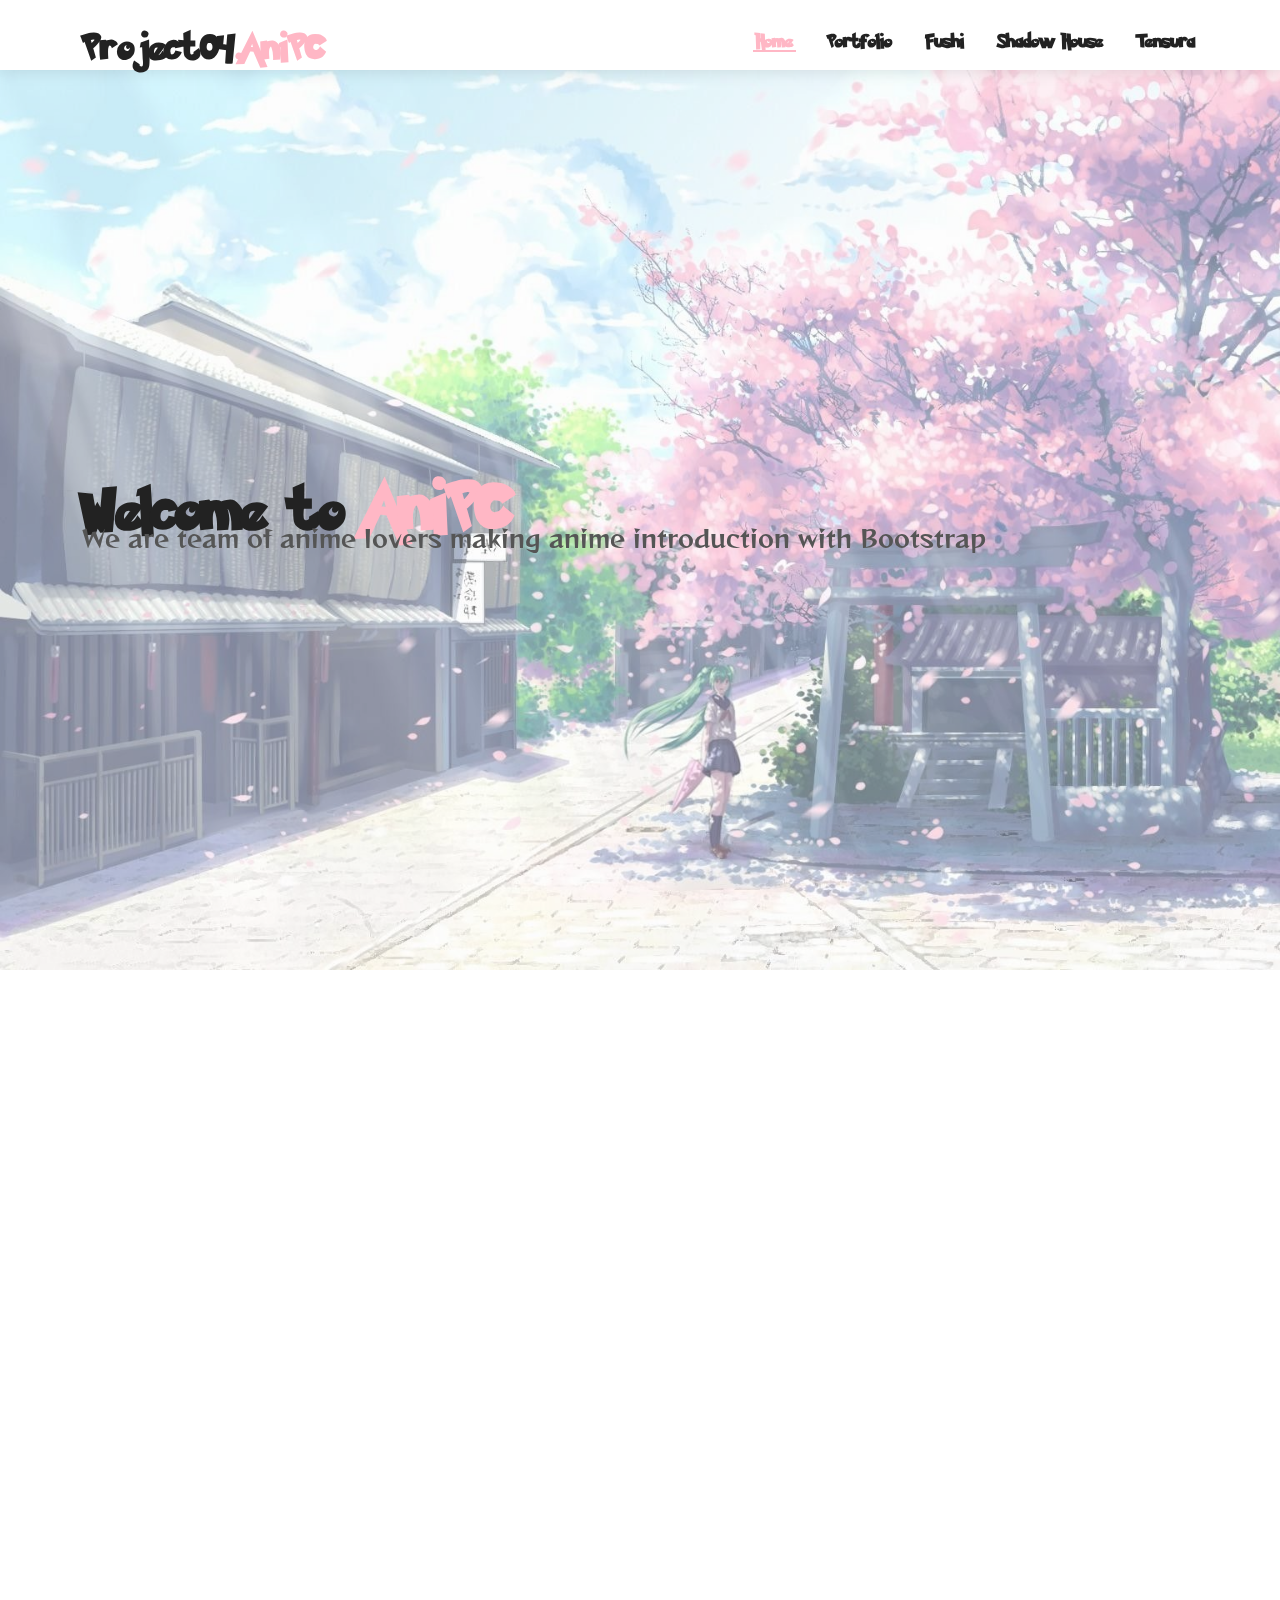
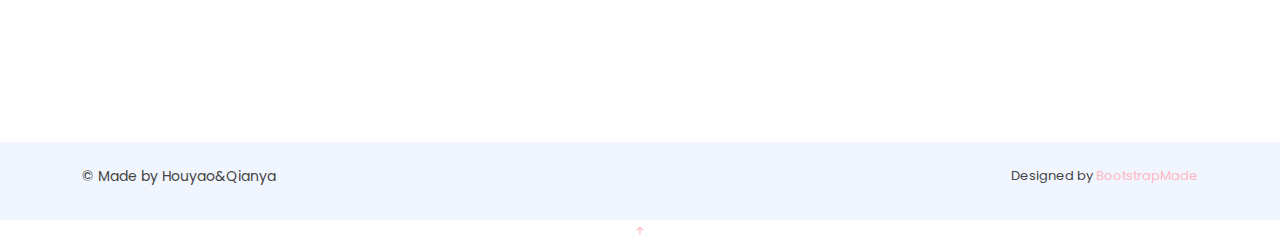
<file: index.html>
<!DOCTYPE html>
<html lang="en">

<head>
  <meta charset="utf-8">
  <meta content="width=device-width, initial-scale=1.0" name="viewport">

  <title>project04 - Qianya&Houyao</title>
  <meta content="" name="description">
  <meta content="" name="keywords">

  <!-- Favicons -->
  <link href="assets/img/favicon.png" rel="icon">
  <link href="assets/img/apple-touch-icon.png" rel="apple-touch-icon">

  <!-- Google Fonts -->
  <link href="https://fonts.googleapis.com/css?family=Open+Sans:300,300i,400,400i,600,600i,700,700i|Roboto:300,300i,400,400i,500,500i,600,600i,700,700i|Poppins:300,300i,400,400i,500,500i,600,600i,700,700i" rel="stylesheet">

  <!-- Vendor CSS Files -->
  <link href="assets/vendor/aos/aos.css" rel="stylesheet">
  <link href="assets/vendor/bootstrap/css/bootstrap.min.css" rel="stylesheet">
  <link href="assets/vendor/bootstrap-icons/bootstrap-icons.css" rel="stylesheet">
  <link href="assets/vendor/boxicons/css/boxicons.min.css" rel="stylesheet">
  <link href="assets/vendor/glightbox/css/glightbox.min.css" rel="stylesheet">
  <link href="assets/vendor/swiper/swiper-bundle.min.css" rel="stylesheet">

  <!-- Template Main CSS File -->
  <link href="assets/css/style.css" rel="stylesheet">

</head>

<body>

  <!-- ======= Header ======= -->
  <header id="header" class="d-flex align-items-center">
    <div class="container d-flex align-items-center justify-content-between">

      <h1 class="logo"><a href="index.html">Project04<span>.AniPC</span></a></h1>
      <!-- Uncomment below if you prefer to use an image logo -->
      <!-- <a href="index.html" class="logo"><img src="assets/img/logo.png" alt=""></a>-->

      <nav id="navbar" class="navbar">
        <ul>
          <li><a class="nav-link scrollto active" href="#hero">Home</a></li>
          <li><a class="nav-link scrollto " href="#portfolio">Portfolio</a></li>
          <li><a class="nav-link scrollto" href="fushi.html">Fushi</a></li>
          <li><a class="nav-link scrollto" href="shadow_house.html">Shadow House</a></li>
          <li><a class="nav-link scrollto" href="tensura.html">Tensura</a></li>
        </ul>
        <i class="bi bi-list mobile-nav-toggle"></i>
      </nav><!-- .navbar -->

    </div>
  </header><!-- End Header -->

  <!-- ======= Hero Section ======= -->
  <section id="hero" class="d-flex align-items-center">
    <div class="container" data-aos="zoom-out" data-aos-delay="100">
      <h1>Welcome to <span>AniPC</span></h1>
      <h2>We are team of anime lovers making anime introduction with Bootstrap</h2>
    </div>
  </section><!-- End Hero -->

  <main id="main">

    <!-- ======= Portfolio Section ======= -->
    <section id="portfolio" class="portfolio">
      <div class="container" data-aos="fade-up">

        <div class="section-title">
          <h2>Portfolio</h2>
          <h3>Check our <span>Portfolio</span></h3>
        </div>

        <div class="row portfolio-container" data-aos="fade-up" data-aos-delay="200">

          <div class="col-lg-4 col-md-6 portfolio-item filter-app">
            <img src="assets/img/portfolio/top-kv_ja.jpg" class="img-fluid" alt="">
            <div class="portfolio-info">
              <h4>Fushi</h4>
              <a href="assets/img/portfolio/top-kv_ja.jpg" data-gallery="portfolioGallery" class="portfolio-lightbox preview-link" title="Fushi"><i class="bx bx-plus"></i></a>
              <a href="fushi.html" class="details-link" title="More Details"><i class="bx bx-link"></i></a>
            </div>
          </div>

          <div class="col-lg-4 col-md-6 portfolio-item filter-app">
            <img src="assets/img/portfolio/Shadows_House_Key_Visual.png" class="img-fluid" alt="">
            <div class="portfolio-info">
              <h4>Shadow House</h4>
              <a href="assets/img/portfolio/Shadows_House_Key_Visual.png" data-gallery="portfolioGallery" class="portfolio-lightbox preview-link" title="Shadow House"><i class="bx bx-plus"></i></a>
              <a href="shadow_house.html" class="details-link" title="More Details"><i class="bx bx-link"></i></a>
            </div>
          </div>

          <div class="col-lg-4 col-md-6 portfolio-item filter-app">
            <img src="assets/img/portfolio/Season_2_Anime_Visual_2.jpg" class="img-fluid" alt="">
            <div class="portfolio-info">
              <h4>Tensura</h4>
              <a href="assets/img/portfolio/Season_2_Anime_Visual_2.jpg" data-gallery="portfolioGallery" class="portfolio-lightbox preview-link" title="Tensura"><i class="bx bx-plus"></i></a>
              <a href="tensura.html" class="details-link" title="More Details"><i class="bx bx-link"></i></a>
            </div>
          </div>

      </div>
    </section><!-- End Portfolio Section -->

  <!-- ======= Footer ======= -->
  <footer id="footer">

    <div class="container py-4">
      <div class="copyright">
        &copy; Made by Houyao&Qianya
      </div>
      <div class="credits">
        Designed by <a href="https://bootstrapmade.com/">BootstrapMade</a>
      </div>
    </div>
  </footer><!-- End Footer -->

  <div id="preloader"></div>
  <a href="#" class="back-to-top d-flex align-items-center justify-content-center"><i class="bi bi-arrow-up-short"></i></a>

  <!-- Vendor JS Files -->
  <script src="assets/vendor/aos/aos.js"></script>
  <script src="assets/vendor/bootstrap/js/bootstrap.bundle.min.js"></script>
  <script src="assets/vendor/glightbox/js/glightbox.min.js"></script>
  <script src="assets/vendor/isotope-layout/isotope.pkgd.min.js"></script>
  <script src="assets/vendor/php-email-form/validate.js"></script>
  <script src="assets/vendor/purecounter/purecounter.js"></script>
  <script src="assets/vendor/swiper/swiper-bundle.min.js"></script>
  <script src="assets/vendor/waypoints/noframework.waypoints.js"></script>

  <!-- Template Main JS File -->
  <script src="assets/js/main.js"></script>

</body>

</html>
</file>
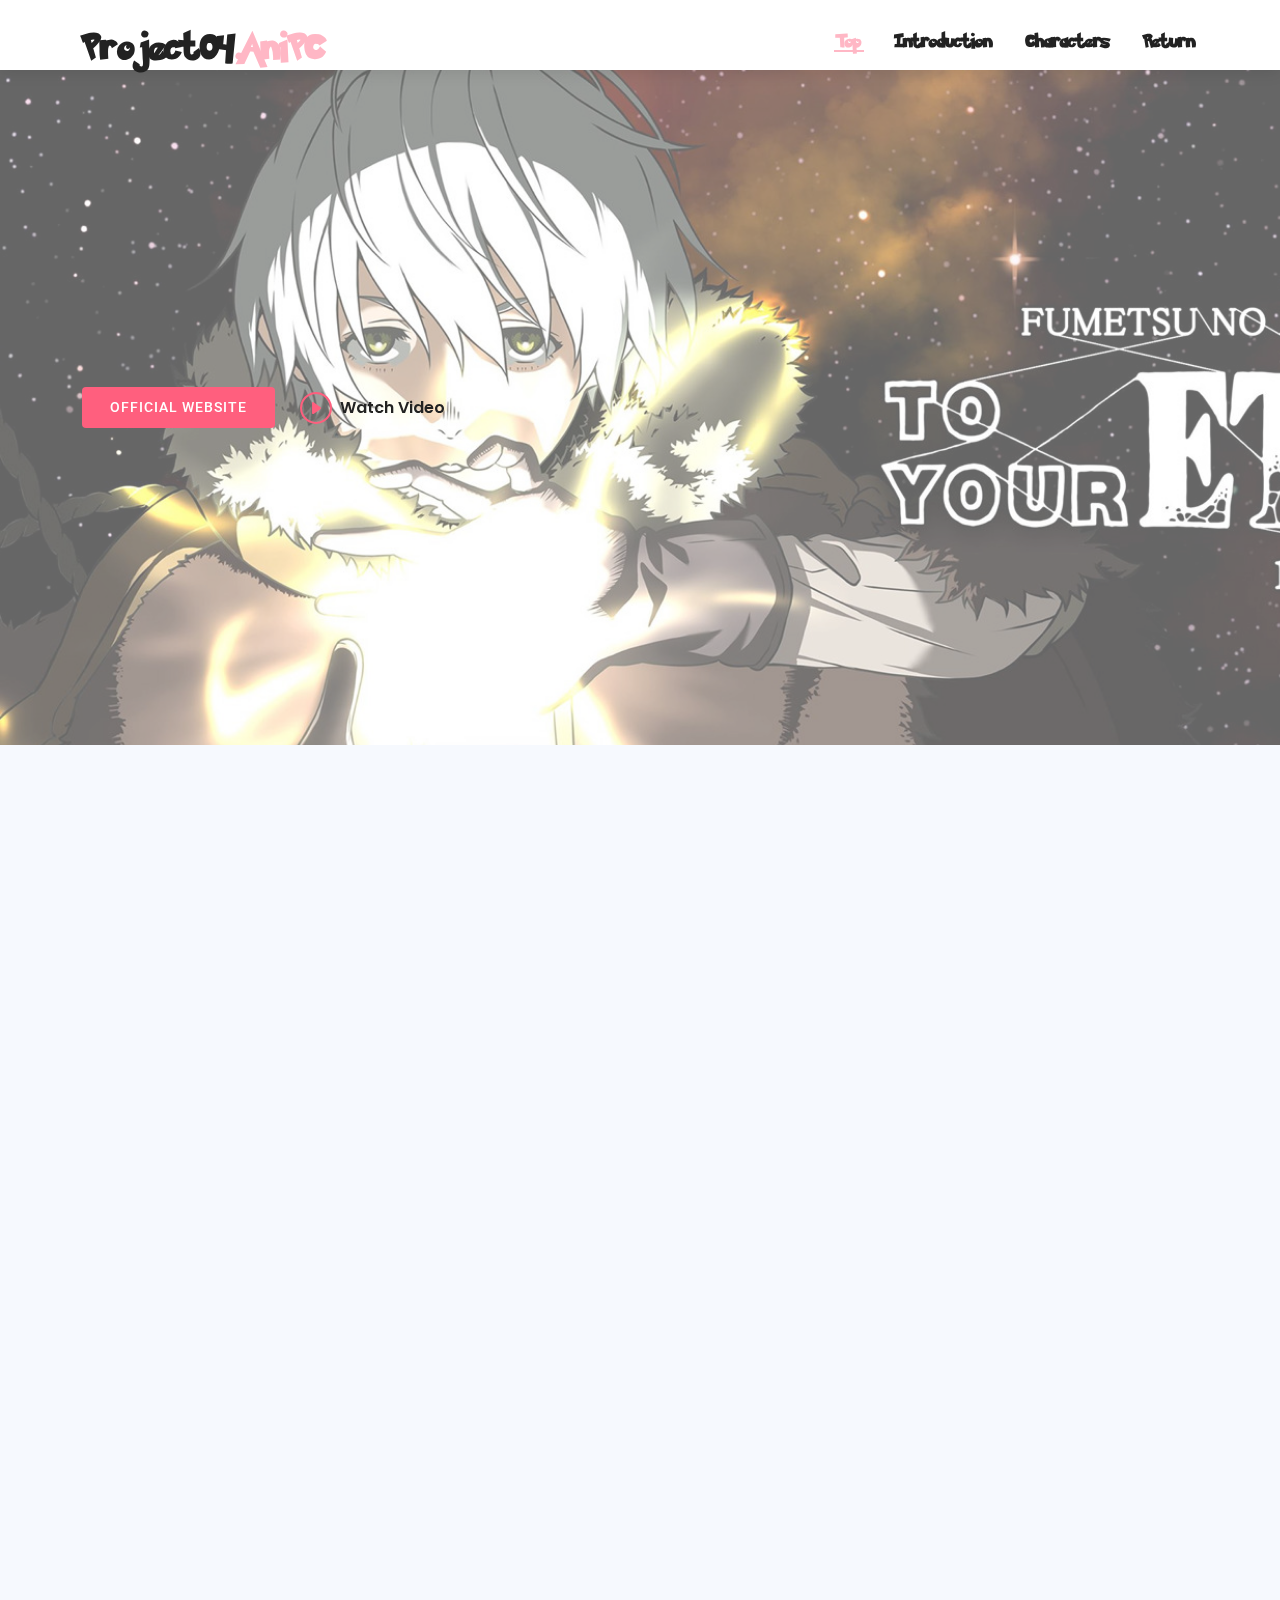
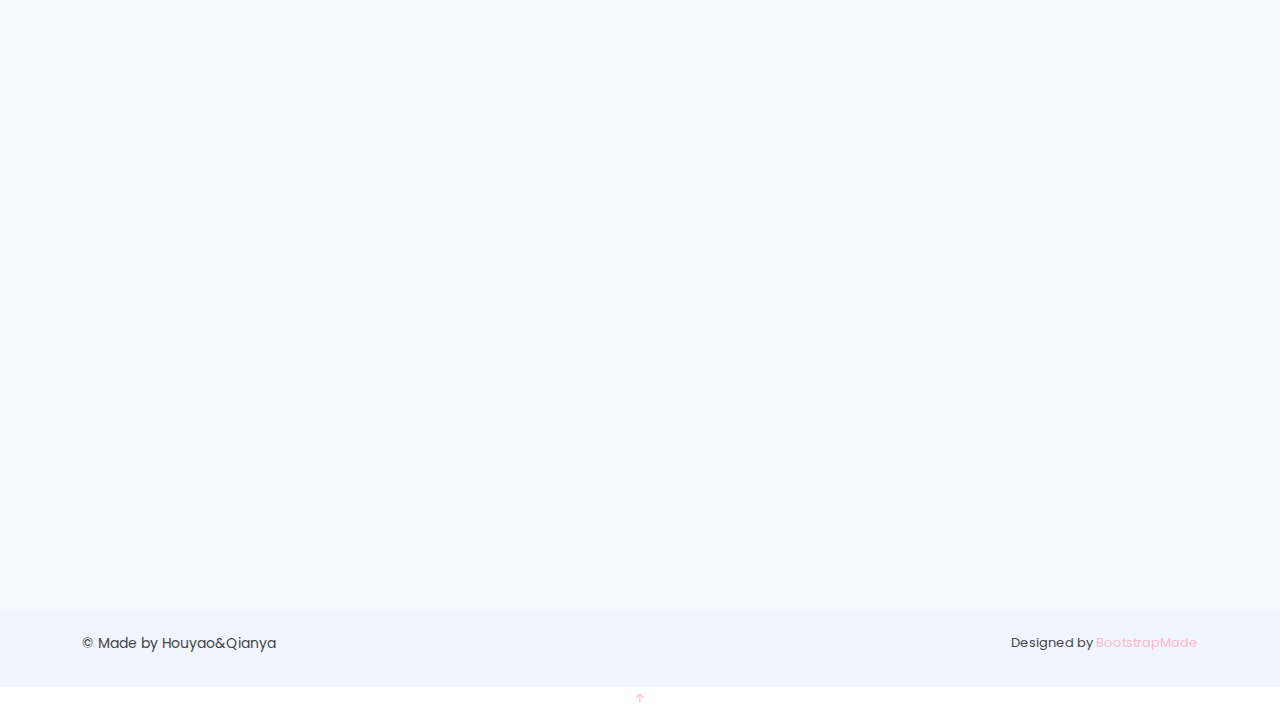
<file: fushi.html>
<!DOCTYPE html>
<html lang="en">

<head>
  <meta charset="utf-8">
  <meta content="width=device-width, initial-scale=1.0" name="viewport">

  <title>project04 - AniPC</title>
  <meta content="" name="description">
  <meta content="" name="keywords">

  <!-- Favicons -->
  <link href="assets/img/favicon.png" rel="icon">
  <link href="assets/img/apple-touch-icon.png" rel="apple-touch-icon">

  <!-- Google Fonts -->
  <link href="https://fonts.googleapis.com/css?family=Open+Sans:300,300i,400,400i,600,600i,700,700i|Roboto:300,300i,400,400i,500,500i,600,600i,700,700i|Poppins:300,300i,400,400i,500,500i,600,600i,700,700i" rel="stylesheet">

  <!-- Vendor CSS Files -->
  <link href="assets/vendor/aos/aos.css" rel="stylesheet">
  <link href="assets/vendor/bootstrap/css/bootstrap.min.css" rel="stylesheet">
  <link href="assets/vendor/bootstrap-icons/bootstrap-icons.css" rel="stylesheet">
  <link href="assets/vendor/boxicons/css/boxicons.min.css" rel="stylesheet">
  <link href="assets/vendor/glightbox/css/glightbox.min.css" rel="stylesheet">
  <link href="assets/vendor/swiper/swiper-bundle.min.css" rel="stylesheet">

  <!-- Template Main CSS File -->
  <link href="assets/css/style.css" rel="stylesheet">
</head>

<body>

  <!-- ======= Header ======= -->
  <header id="header" class="d-flex align-items-center">
    <div class="container d-flex align-items-center justify-content-between">

      <h1 class="logo"><a href="index.html">Project04<span>.AniPC</span></a></h1>
      <!-- Uncomment below if you prefer to use an image logo -->
      <!-- <a href="index.html" class="logo"><img src="assets/img/logo.png" alt=""></a>-->

      <nav id="navbar" class="navbar">
        <ul>
          <li><a class="nav-link scrollto" href="#hero1">Top</a></li>
          <li><a class="nav-link scrollto" href="#about">Introduction</a></li>
          <li><a class="nav-link scrollto" href="#team">Characters</a></li>
          <li><a class="nav-link scrollto" href="index.html">Return</a></li>
        </ul>
        <i class="bi bi-list mobile-nav-toggle"></i>
      </nav><!-- .navbar -->

    </div>
  </header><!-- End Header -->

    <!-- ======= Hero Section ======= -->
  <section id="hero1" class="d-flex align-items-center">
  	   <div class="container" data-aos="zoom-out" data-aos-delay="100">
      <div class="d-flex">
        <a href="https://www.anime-fumetsunoanatae.com/" class="btn-get-started scrollto">Official Website</a>
        <a href="https://www.youtube.com/watch?v=vLNmewTfyBU&t=1s" class="glightbox btn-watch-video"><i class="bi bi-play-circle"></i><span>Watch Video</span></a>
      </div>
    </div>
  </section><!-- End Hero -->


    <!-- ======= About Section ======= -->
    <section id="about" class="about section-bg">
      <div class="container" data-aos="fade-up">

        <div class="section-title">
          <h2>Introduction</h2>
          <h3><span>Fumetsu no Anata e</span></h3>
          <p>The story follows an immortal being whose purpose is to gain knowledge of the world. As the story progresses, this being takes the form of an abandoned boy and his wolf. The series has been licensed by Kodansha USA for a digital and printed English release.</p>
        </div>

        <div class="row">
          <div class="col-lg-6" data-aos="fade-right" data-aos-delay="100">  
          <img src="assets/img/To_you_the_immortal_1.jpg" alt="Fumetsu no Anata e banner">
          </div>
          <div class="col-lg-6 pt-4 pt-lg-0 content d-flex flex-column justify-content-center" data-aos="fade-up" data-aos-delay="100">
            <p class="fst-italic">
               It, a mysterious immortal being, is sent to the Earth with no emotions nor identity. However, It is able to take the shape of those around that have a strong impetus. At first, It is a sphere. Then, It imitates the form of a rock. As the temperature drops and snow falls atop the moss, It inherits the moss. When an injured, lone wolf comes limping by and lays down to die, It takes on the form of the animal. Finally, It gains consciousness and begins to traverse the empty tundra until It meets a boy...
            </p>
          </div>
        </div>
      </div>
    </section><!-- End About Section -->
        
    <!-- ======= Team Section ======= -->
    <section id="team" class="team section-bg">
      <div class="container" data-aos="fade-up">

        <div class="section-title">
          <h2>Characters</h2>
        </div>

        <div class="row">

          <div class="col-lg-3 col-md-6 d-flex align-items-stretch" data-aos="fade-up" data-aos-delay="100">
            <div class="member">
              <div class="member-img">
                <img src="assets/img/Fushi-Anime.png" alt="Fushi">
              </div>
              <div class="member-info">
                <h4>Fushi</h4>
                <span> An immortal being who grows with various encounters. He can acquire information from and take the shape of those who leave a strong impression on him. He arrives at the forests of Ninannah and meets March.</span>
              </div>
            </div>
          </div>

          <div class="col-lg-3 col-md-6 d-flex align-items-stretch" data-aos="fade-up" data-aos-delay="400">
            <div class="member">
              <div class="member-img">
               <img src="assets/img/March-Anime.png" alt="March">
              </div>
              <div class="member-info">
                <h4>March</h4>
                <span> March (マーチ, Māchi) is a young girl from Ninannah and Fushi's "mother" figure. March is a young girl with long black hair and brown eyes. She wears a headband, a light brown dress, and is usually seen carrying around a toy crab. She is chosen as a sacrifice but is rescued by Parona.</span>
              </div>
            </div>
          </div>

          <div class="col-lg-3 col-md-6 d-flex align-items-stretch" data-aos="fade-up" data-aos-delay="100">
            <div class="member">
              <div class="member-img">
                <img src="assets/img/Hayase-Anime.png" alt="Hayase">
              </div>
              <div class="member-info">
                <h4>Hayase</h4>
                <span> A woman who brings March to the country of the Yanome. Little is known about Hayase's past. However, she is a Yanome government official who seems to be well respected. She was chosen to oversee the Ninannah sacrificial ceremony for the Spirit Bear.</span>
              </div>
            </div>
          </div>
          <div class="col-lg-3 col-md-6 d-flex align-items-stretch" data-aos="fade-up" data-aos-delay="100">
            <div class="member">
              <div class="member-img">
                <img src="assets/img/Dalton-Anime.png" alt="Dalton">
              </div>
              <div class="member-info">
                <h4>Tonari</h4>
                <span> Tonari is a young girl about 14 years old. She has short brown hair, green eyes, and tan skin. Tonari is clever, cunning, and appears to be a bit manipulative. She has a great love for reading and writing and she cares greatly for her friends.
                </span>
              </div>
            </div>
          </div>

        </div>
      </div>
    </section><!-- End Team Section -->
	</main>

  <!-- ======= Footer ======= -->
  <footer id="footer">

    <div class="container py-4">
      <div class="copyright">
        &copy; Made by Houyao&Qianya
      </div>
      <div class="credits">
        Designed by <a href="https://bootstrapmade.com/">BootstrapMade</a>
      </div>
    </div>
  </footer><!-- End Footer -->

  <div id="preloader"></div>
  <a href="#" class="back-to-top d-flex align-items-center justify-content-center"><i class="bi bi-arrow-up-short"></i></a>

  <!-- Vendor JS Files -->
  <script src="assets/vendor/aos/aos.js"></script>
  <script src="assets/vendor/bootstrap/js/bootstrap.bundle.min.js"></script>
  <script src="assets/vendor/glightbox/js/glightbox.min.js"></script>
  <script src="assets/vendor/isotope-layout/isotope.pkgd.min.js"></script>
  <script src="assets/vendor/php-email-form/validate.js"></script>
  <script src="assets/vendor/purecounter/purecounter.js"></script>
  <script src="assets/vendor/swiper/swiper-bundle.min.js"></script>
  <script src="assets/vendor/waypoints/noframework.waypoints.js"></script>

  <!-- Template Main JS File -->
  <script src="assets/js/main.js"></script>

</body>
</html>
</file>
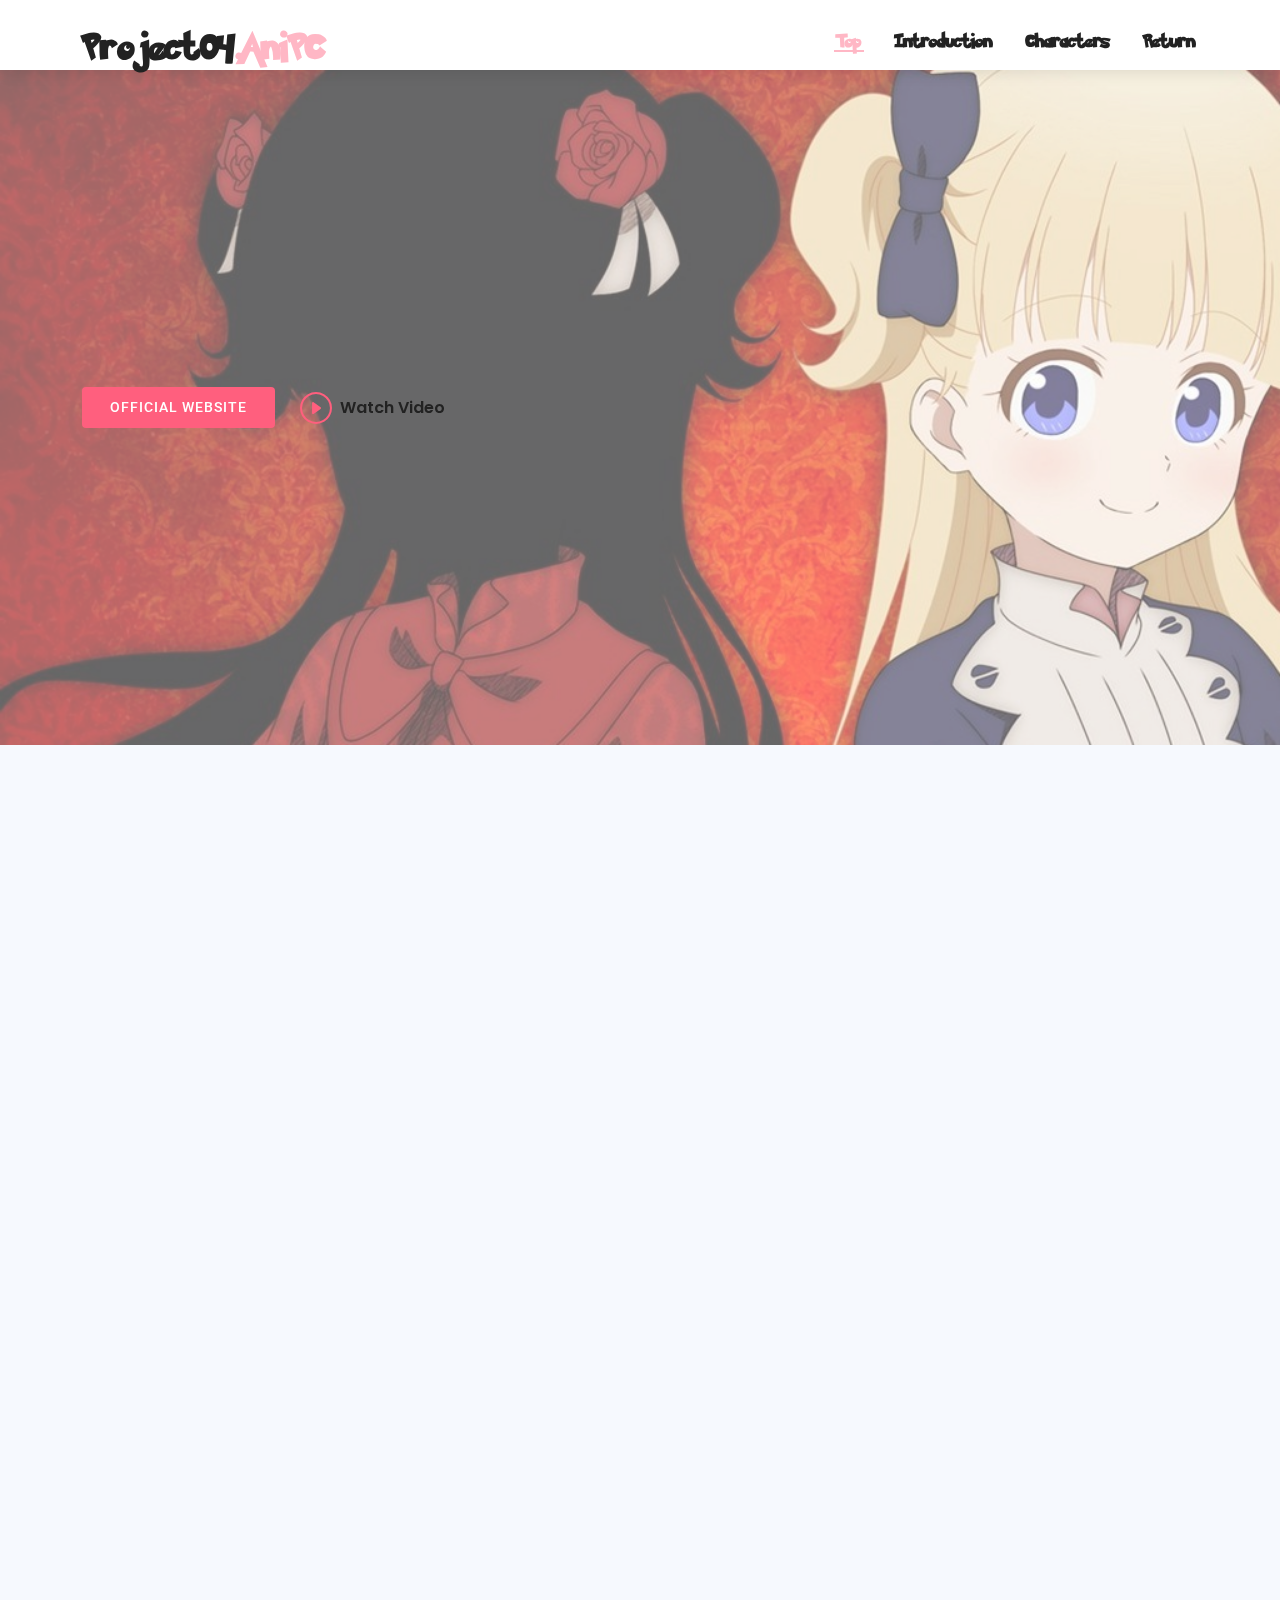
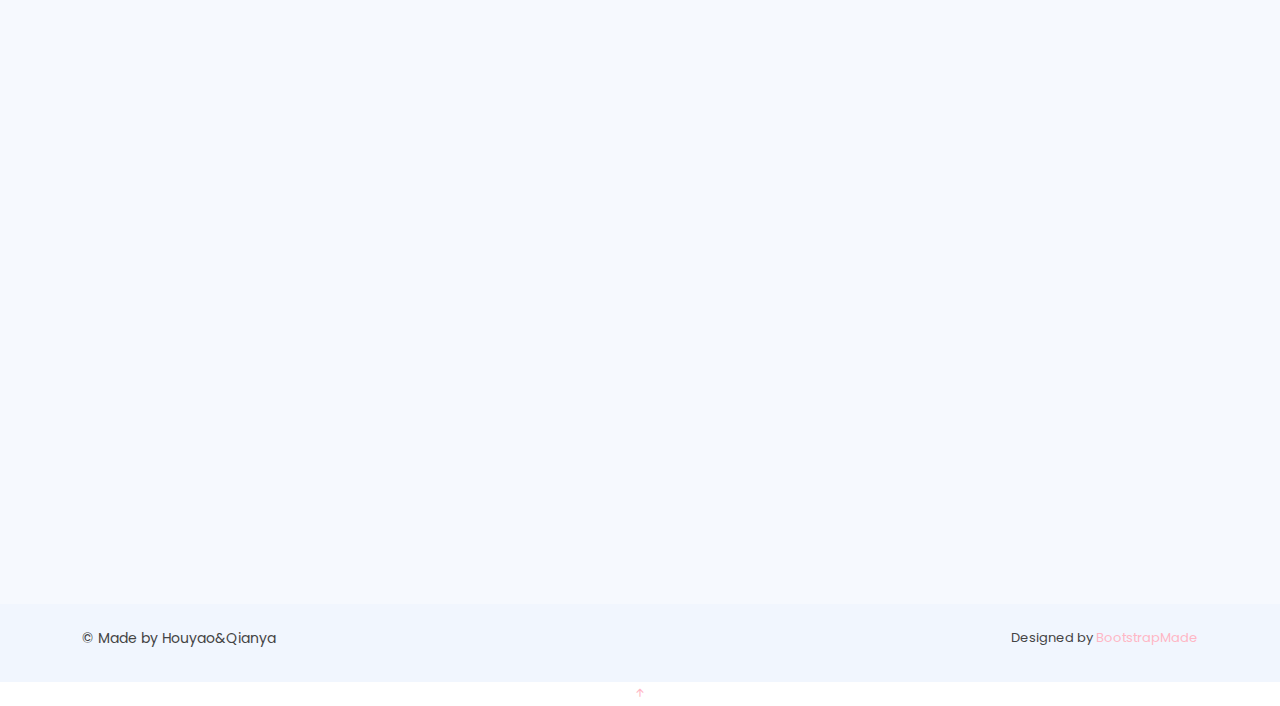
<file: shadow_house.html>
<!DOCTYPE html>
<html lang="en">

<head>
  <meta charset="utf-8">
  <meta content="width=device-width, initial-scale=1.0" name="viewport">

  <title>project04 - Anipc</title>
  <meta content="" name="description">
  <meta content="" name="keywords">

  <!-- Favicons -->
  <link href="assets/img/favicon.png" rel="icon">
  <link href="assets/img/apple-touch-icon.png" rel="apple-touch-icon">

  <!-- Google Fonts -->
  <link href="https://fonts.googleapis.com/css?family=Open+Sans:300,300i,400,400i,600,600i,700,700i|Roboto:300,300i,400,400i,500,500i,600,600i,700,700i|Poppins:300,300i,400,400i,500,500i,600,600i,700,700i" rel="stylesheet">

  <!-- Vendor CSS Files -->
  <link href="assets/vendor/aos/aos.css" rel="stylesheet">
  <link href="assets/vendor/bootstrap/css/bootstrap.min.css" rel="stylesheet">
  <link href="assets/vendor/bootstrap-icons/bootstrap-icons.css" rel="stylesheet">
  <link href="assets/vendor/boxicons/css/boxicons.min.css" rel="stylesheet">
  <link href="assets/vendor/glightbox/css/glightbox.min.css" rel="stylesheet">
  <link href="assets/vendor/swiper/swiper-bundle.min.css" rel="stylesheet">

  <!-- Template Main CSS File -->
  <link href="assets/css/style.css" rel="stylesheet">
</head>

<body>

  <!-- ======= Header ======= -->
  <header id="header" class="d-flex align-items-center">
    <div class="container d-flex align-items-center justify-content-between">

      <h1 class="logo"><a href="index.html">Project04<span>.AniPC</span></a></h1>
      <!-- Uncomment below if you prefer to use an image logo -->
      <!-- <a href="index.html" class="logo"><img src="assets/img/logo.png" alt=""></a>-->

      <nav id="navbar" class="navbar">
        <ul>
            <li><a class="nav-link scrollto" href="#hero2">Top</a></li>
          <li><a class="nav-link scrollto" href="#about">Introduction</a></li>
          <li><a class="nav-link scrollto" href="#team">Characters</a></li>
          <li><a class="nav-link scrollto" href="index.html">Return</a></li>
        </ul>
        <i class="bi bi-list mobile-nav-toggle"></i>
      </nav><!-- .navbar -->

    </div>
  </header><!-- End Header -->

    <!-- ======= Hero Section ======= -->
  <section id="hero2" class="d-flex align-items-center">
       <div class="container" data-aos="zoom-out" data-aos-delay="100">
      <div class="d-flex">
        <a href="https://shadowshouse-anime.com/" class="btn-get-started scrollto">Official Website</a>
        <a href="https://www.youtube.com/watch?v=U_2WIPtStjw" class="glightbox btn-watch-video"><i class="bi bi-play-circle"></i><span>Watch Video</span></a>
      </div>
    </div>
  </section><!-- End Hero -->

    <!-- ======= About Section ======= -->
    <section id="about" class="about section-bg">
      <div class="container" data-aos="fade-up">

        <div class="section-title">
          <h2>Introduction</h2>
          <h3><span>Shadows House</span></h3>
          <p>It has been serialized in Shueisha's Weekly Young Jump since September 2018, with the chapters collected in seven tankōbon volumes as of March 2021. An anime television series adaptation by CloverWorks premiered in April 2021.</p>
        </div>

        <div class="row">
          <div class="col-lg-6" data-aos="fade-right" data-aos-delay="100">  
          <img src="assets/img/shadow_house_main.png" alt="shadow house banner">
          </div>
          <div class="col-lg-6 pt-4 pt-lg-0 content d-flex flex-column justify-content-center" data-aos="fade-up" data-aos-delay="100">
            <p class="fst-italic">
                  Faceless shadow nobles living in a vast mansion, attended by living dolls who spend much of their time cleaning up the soot endlessly emitted by their mysterious masters.

                  Follow the story of Emilyko, a young and cheerful living doll, as she learns her duties serving as the attendant for Kate Shadow-sama.
            </p>
          </div>
        </div>
      </div>
    </section><!-- End About Section -->
        
    <!-- ======= Team Section ======= -->
    <section id="team" class="team section-bg">
      <div class="container" data-aos="fade-up">

        <div class="section-title">
          <h2>Characters</h2>
        </div>

        <div class="row">
          <div class="col-lg-3 col-md-6 d-flex align-items-stretch" data-aos="fade-up" data-aos-delay="100">
            <div class="member">
              <div class="member-img">
              <img src="assets/img/Emilyko_Anime_Design.png" alt="Emilyko">
              </div>
              <div class="member-info">
                <h4>Emilyko</h4>
                <span>Emilyko (エミリコ Emiriko) is the main protagonist of the Shadows House series and narrates some of the chapters. She is a Living Doll working as a maid in the Shadows House and as a "face" of Kate Shadow.
                  Emilyko is cheerful and hardworking. She likes making friends and spending time with them. She keeps a positive attitude and stands up for others. 
                </span>
              </div>
            </div>
          </div>

          <div class="col-lg-3 col-md-6 d-flex align-items-stretch" data-aos="fade-up" data-aos-delay="400">
            <div class="member">
              <div class="member-img">
               <img src="assets/img/Kate_Anime_Design.png" alt="Kate">
              </div>
              <div class="member-info">
                <h4>Kate</h4>
                <span> Kate (ケイト Keito) is a young girl in the Shadow family, a noble family. She is the main protagonist along with her "Living Doll", Emilyko.
                She wears as clothes a red dress with a white frill underneath. Kate is a very calm and intelligent young girl. But as and with the help of Emilico, she becomes a little more open even if still a little distant with the other master shadows.</span>
              </div>
            </div>
          </div>

          <div class="col-lg-3 col-md-6 d-flex align-items-stretch" data-aos="fade-up" data-aos-delay="100">
            <div class="member">
              <div class="member-img">
                <img src="assets/img/Lou_profile.jpg" alt="Lou">
              </div>
              <div class="member-info">
                <h4>Lou</h4>
                <span>Lou (ルウ Ruu) is one of the side protagonist in the Shadows House series. She is a Living Doll working as a maid in the house and acts as Louise's face.
                  Lou appears to be a young girl with curly red hair and bright yellow eyes. She wears a maid dress reminiscent of the Victorian style, with dark sleeves and a white apron and skirt. She often has a black bow in her hair.
                 </span>
              </div>
            </div>
          </div>

          <div class="col-lg-3 col-md-6 d-flex align-items-stretch" data-aos="fade-up" data-aos-delay="100">
            <div class="member">
              <div class="member-img">
                <img src="assets/img/Louise_profile.jpg" alt="Louise">
              </div>
              <div class="member-info">
                <h4>Louise</h4>
                <span>Louise (ルイーズ Ruiizu) is one of the side protagonists of the Shadows House series and the shadow living under the care of the "Living Doll", Lou.
                  Louise is sassy and confident. She loves to show off her Face, Lou and has complete faith in her. She has multiple drawings of Lou posted on the walls in her room. Serious talk bores her and has been known to try and just wants to have fun.
                </span>
              </div>
            </div>
          </div>

        </div>
      </div>
    </section><!-- End Team Section -->
  </main>

  <!-- ======= Footer ======= -->
  <footer id="footer">

    <div class="container py-4">
      <div class="copyright">
        &copy; Made by Houyao&Qianya
      </div>
      <div class="credits">
        Designed by <a href="https://bootstrapmade.com/">BootstrapMade</a>
      </div>
    </div>
  </footer><!-- End Footer -->

  <div id="preloader"></div>
  <a href="#" class="back-to-top d-flex align-items-center justify-content-center"><i class="bi bi-arrow-up-short"></i></a>

  <!-- Vendor JS Files -->
  <script src="assets/vendor/aos/aos.js"></script>
  <script src="assets/vendor/bootstrap/js/bootstrap.bundle.min.js"></script>
  <script src="assets/vendor/glightbox/js/glightbox.min.js"></script>
  <script src="assets/vendor/isotope-layout/isotope.pkgd.min.js"></script>
  <script src="assets/vendor/php-email-form/validate.js"></script>
  <script src="assets/vendor/purecounter/purecounter.js"></script>
  <script src="assets/vendor/swiper/swiper-bundle.min.js"></script>
  <script src="assets/vendor/waypoints/noframework.waypoints.js"></script>

  <!-- Template Main JS File -->
  <script src="assets/js/main.js"></script>

</body>
</html>
</file>
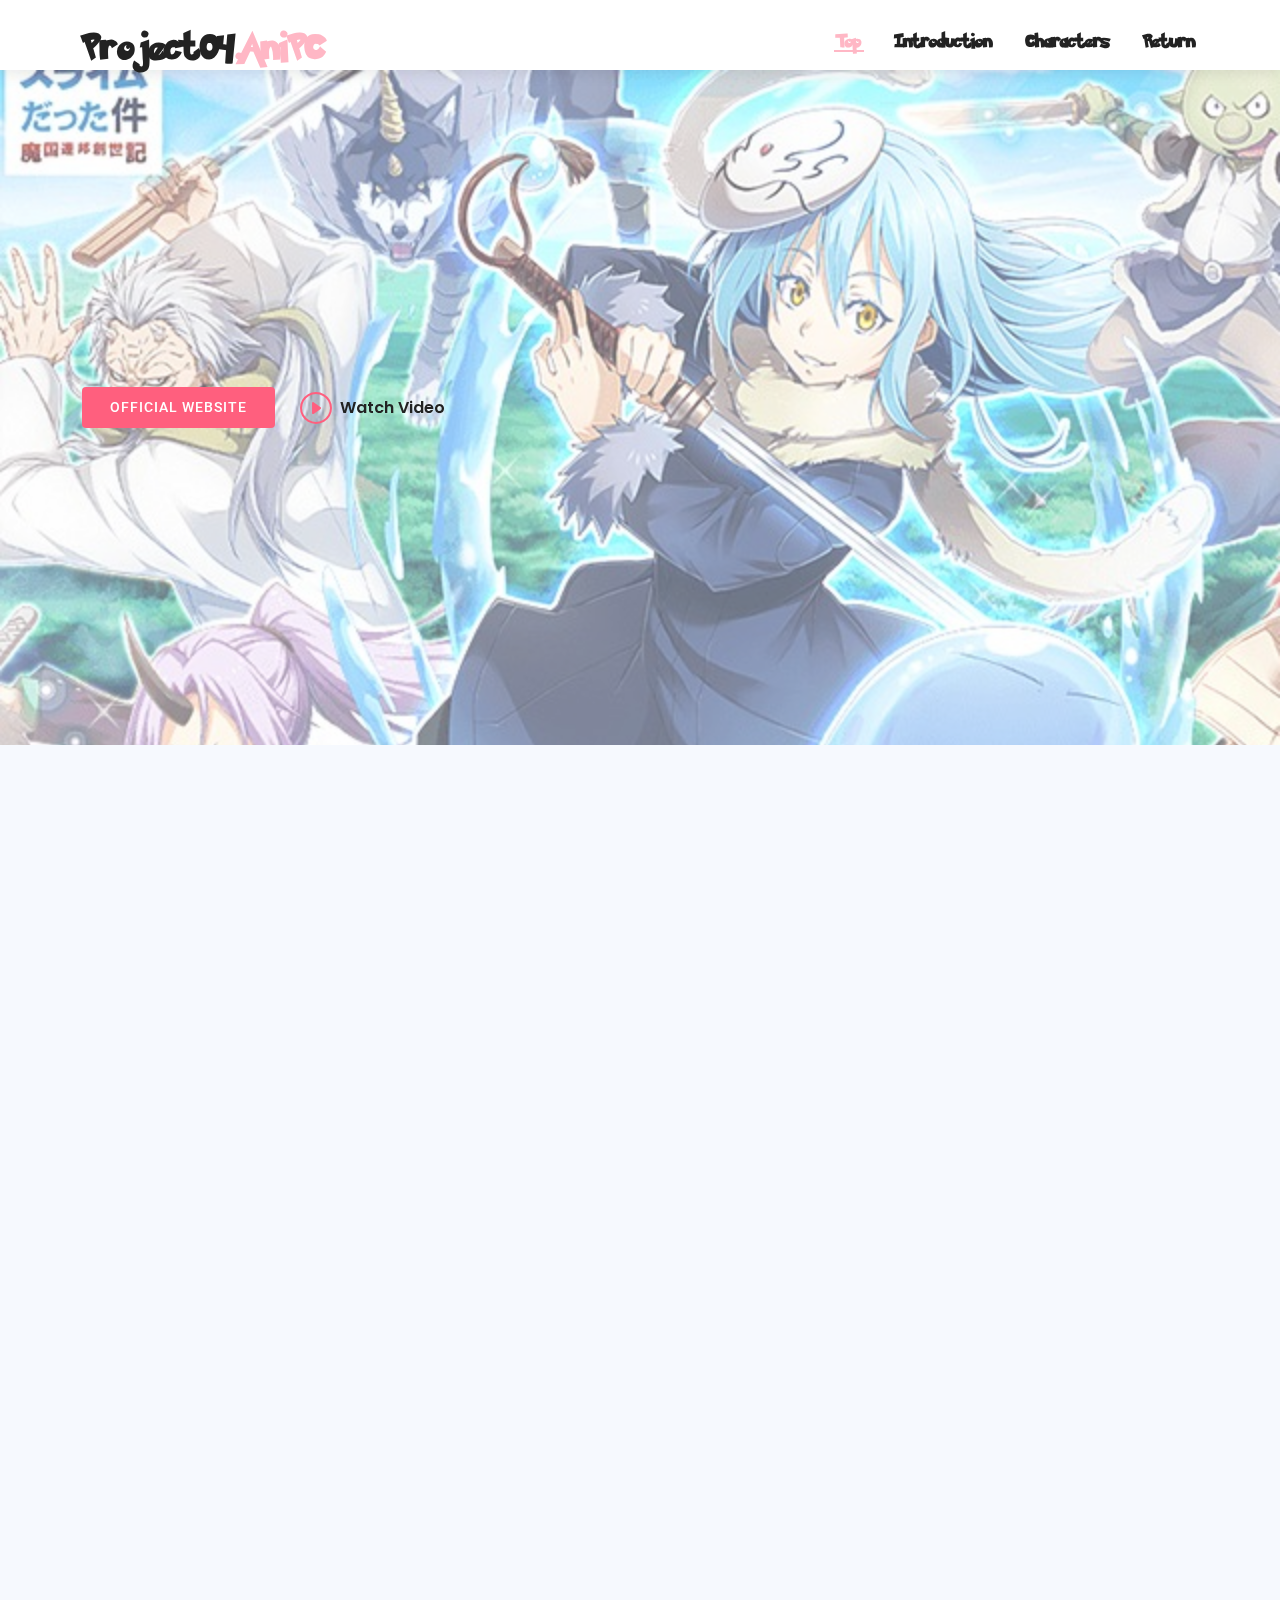
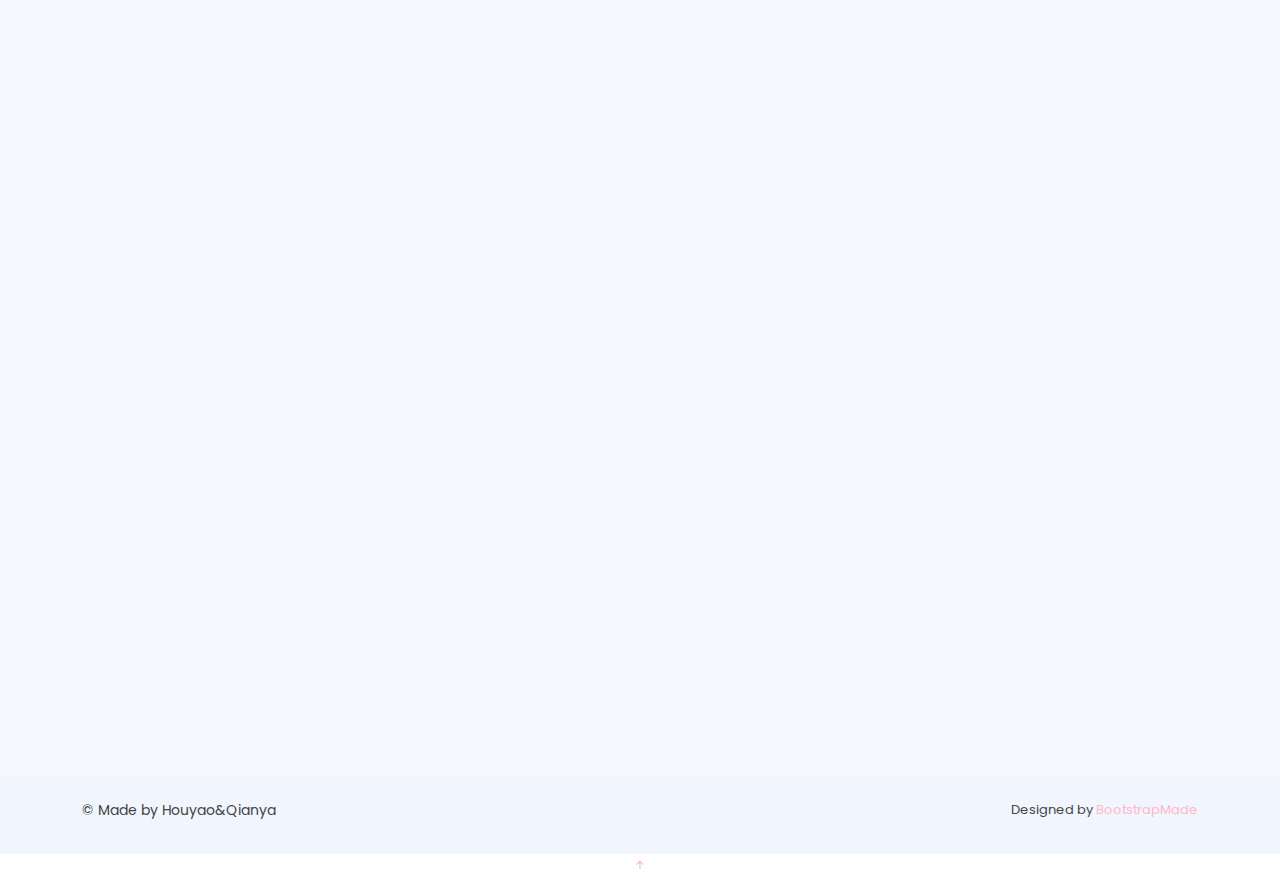
<file: tensura.html>
<!DOCTYPE html>
<html lang="en">

<head>
  <meta charset="utf-8">
  <meta content="width=device-width, initial-scale=1.0" name="viewport">

  <title>project04 - AniPC</title>
  <meta content="" name="description">
  <meta content="" name="keywords">

  <!-- Favicons -->
  <link href="assets/img/favicon.png" rel="icon">
  <link href="assets/img/apple-touch-icon.png" rel="apple-touch-icon">

  <!-- Google Fonts -->
  <link href="https://fonts.googleapis.com/css?family=Open+Sans:300,300i,400,400i,600,600i,700,700i|Roboto:300,300i,400,400i,500,500i,600,600i,700,700i|Poppins:300,300i,400,400i,500,500i,600,600i,700,700i" rel="stylesheet">

  <!-- Vendor CSS Files -->
  <link href="assets/vendor/aos/aos.css" rel="stylesheet">
  <link href="assets/vendor/bootstrap/css/bootstrap.min.css" rel="stylesheet">
  <link href="assets/vendor/bootstrap-icons/bootstrap-icons.css" rel="stylesheet">
  <link href="assets/vendor/boxicons/css/boxicons.min.css" rel="stylesheet">
  <link href="assets/vendor/glightbox/css/glightbox.min.css" rel="stylesheet">
  <link href="assets/vendor/swiper/swiper-bundle.min.css" rel="stylesheet">

  <!-- Template Main CSS File -->
  <link href="assets/css/style.css" rel="stylesheet">
</head>

<body>



  <!-- ======= Header ======= -->
  <header id="header" class="d-flex align-items-center">
    <div class="container d-flex align-items-center justify-content-between">

      <h1 class="logo"><a href="index.html">Project04<span>.AniPC</span></a></h1>

      <nav id="navbar" class="navbar">
        <ul>
          <li><a class="nav-link scrollto" href="#hero3">Top</a></li>
          <li><a class="nav-link scrollto" href="#about">Introduction</a></li>
          <li><a class="nav-link scrollto" href="#team">Characters</a></li>
          <li><a class="nav-link scrollto" href="index.html">Return</a></li>
        </ul>
        <i class="bi bi-list mobile-nav-toggle"></i>
      </nav><!-- .navbar -->

    </div>
  </header><!-- End Header -->

    
    <!-- ======= Hero Section ======= -->
  <section id="hero3" class="d-flex align-items-center">
       <div class="container" data-aos="zoom-out" data-aos-delay="100">
      <div class="d-flex">
        <a href="https://www.ten-sura.com/anime/tensura-nikki" class="btn-get-started scrollto">Official Website</a>
        <a href="https://www.youtube.com/watch?v=5DENp__AQdc" class="glightbox btn-watch-video"><i class="bi bi-play-circle"></i><span>Watch Video</span></a>
      </div>
    </div>
  </section><!-- End Hero -->

    <!-- ======= About Section ======= -->
    <section id="about" class="about section-bg">
      <div class="container" data-aos="fade-up">
        <div class="section-title">
          <h2>Introduction</h2>
          <h3><span>Tensei Shitara Suraimu Datta Ken</span></h3>
          <p>That Time I Got Reincarnated as a Slime (Japanese: 転生したらスライムだった件, Hepburn: Tensei Shitara Suraimu Datta Ken) is a Japanese fantasy light novel series written by Fuse, and illustrated by Mitz Vah about a salaryman who is murdered and reincarnates in a sword and sorcery world as a slime with unique powers and gathers allies to build his own nation of monsters.
          It was serialized online between 2013 and 2016 on the user-generated novel publishing website Shōsetsuka ni Narō.</p>
        </div>

        <div class="row">
          <div class="col-lg-6" data-aos="fade-right" data-aos-delay="100">  
           <img src="assets/img/Chap_1.jpg" alt="Tensei Shitara Suraimu Datta Ken">
          </div>
          <div class="col-lg-6 pt-4 pt-lg-0 content d-flex flex-column justify-content-center" data-aos="fade-up" data-aos-delay="100">
           <p class="fst-italic">
            Satoru Mikami is an ordinary 37-year-old corporate worker living in Tokyo. He is almost content with his monotonous life, despite the fact that he doesn't have a girlfriend. During a casual encounter with his colleague, an assailant pops out of nowhere and stabs him. While succumbing to his injuries, a mysterious voice echoes in his mind and recites a series of commands which he could not make sense of.
            After regaining consciousness, Satoru discovers that he has been reincarnated as a Slime in an unfamiliar world...
            </p>
          </div>
        </div>
      </div>
    </section><!-- End About Section -->
        
    <!-- ======= Team Section ======= -->
    <section id="team" class="team section-bg">
      <div class="container" data-aos="fade-up">

        <div class="section-title">
          <h2>Characters</h2>
        </div>

        <div class="row">
          <div class="col-lg-3 col-md-6 d-flex align-items-stretch" data-aos="fade-up" data-aos-delay="100">
            <div class="member">
              <div class="member-img">
              <img src="assets/img/RimuruHumanManga.png" alt="Rimuru Tempest">
              </div>
              <div class="member-info">
                <h4>Rimuru Tempest</h4>
                <span>Rimuru Tempest (リムル゠テンペスト Rimuru Tenpesuto), formerly known as Satoru Mikami, is the main protagonist of That Time I Got Reincarnated as a Slime.
                Partner and best friend of the True Dragon Veldora Tempest, Rimuru is the founder and King of the Jura Tempest Federation in Jura Forest. He is one of the Demon Lords of the Octagram. He lives in Rimuru City, the Capital city of the Jura Tempest Federation</span>
              </div>
            </div>
          </div>

          <div class="col-lg-3 col-md-6 d-flex align-items-stretch" data-aos="fade-up" data-aos-delay="400">
            <div class="member">
              <div class="member-img">
              <img src="assets/img/MilimNormalManga.png" alt="Milim Nava">
              </div>
              <div class="member-info">
                <h4>Milim Nava</h4>
                <span> Milim Nava (ミリム・ナーヴァ mirimu nāva) is the second seat Demon Lord of the Octagram. She is one of the strongest and oldest among all other demon lords, known as the "Destroyer," a demon lord with the threat level of "Catastrophe." Milim is a carefree individual who just wants to do something to stave off her boredom.</span>
              </div>
            </div>
          </div>

          <div class="col-lg-3 col-md-6 d-flex align-items-stretch" data-aos="fade-up" data-aos-delay="100">
            <div class="member">
              <div class="member-img">
                <img src="assets/img/Veldora.jpg" alt="Veldora">
              </div>
              <div class="member-info">
                <h4>Veldora Tempest</h4>
                <span> 
                  Veldora Tempest (ヴェルドラ゠テンペスト verudora tenpesuto), is the Youngest Brother of the Four Strongest Dragon-kin..
                  He was sealed by a Hero in the past before meeting a slime and naming it Rimuru and sharing the name Tempest.Connected with Rimuru by an agreement. Has ability that surpassed Demon Lord, A "Disaster Class" Monster.</span>
              </div>
            </div>
          </div>

          <div class="col-lg-3 col-md-6 d-flex align-items-stretch" data-aos="fade-up" data-aos-delay="100">
            <div class="member">
              <div class="member-img">
                <img src="assets/img/shizue.jpg" alt="Shizue">
              </div>
              <div class="member-info">
                <h4>Shizue</h4>
                <span> Shizue Izawa (シズエ・イザワ shizue izawa), also known as just Shizu (シズ shizu), was the companion of the previous Hero and a Japanese Summoned Otherworlder.

                  She was also known as the "The Conqueror Of Flames," an A+ ranked Adventurer of the Free Guild's Headquarters and the former homeroom teacher of the Freedom Academy's S Class students. She was cursed with fire spirit ifrit by Demon Lord Leon Cromwell.
                </span>
              </div>
            </div>
          </div>

        </div>
      </div>
    </section><!-- End Team Section -->
  </main>

  <!-- ======= Footer ======= -->
  <footer id="footer">

    <div class="container py-4">
      <div class="copyright">
        &copy; Made by Houyao&Qianya
      </div>
      <div class="credits">
        Designed by <a href="https://bootstrapmade.com/">BootstrapMade</a>
      </div>
    </div>
  </footer><!-- End Footer -->

  <div id="preloader"></div>
  <a href="#" class="back-to-top d-flex align-items-center justify-content-center"><i class="bi bi-arrow-up-short"></i></a>

  <!-- Vendor JS Files -->
  <script src="assets/vendor/aos/aos.js"></script>
  <script src="assets/vendor/bootstrap/js/bootstrap.bundle.min.js"></script>
  <script src="assets/vendor/glightbox/js/glightbox.min.js"></script>
  <script src="assets/vendor/isotope-layout/isotope.pkgd.min.js"></script>
  <script src="assets/vendor/php-email-form/validate.js"></script>
  <script src="assets/vendor/purecounter/purecounter.js"></script>
  <script src="assets/vendor/swiper/swiper-bundle.min.js"></script>
  <script src="assets/vendor/waypoints/noframework.waypoints.js"></script>

  <!-- Template Main JS File -->
  <script src="assets/js/main.js"></script>


</body>
</html>
</file>
<file: assets/css/style.css>
/*--------------------------------------------------------------
# fonts
--------------------------------------------------------------*/
@font-face{
  font-family: pokemon;
  src: url(../font/Pokemon.ttf);
}

@font-face{
  font-family: ReggaeOne;
  src: url(../font/ReggaeOne.ttf);
}

@font-face{
  font-family: Quatt;
  src: url(../font/Quattrocento.ttf);
}
/*--------------------------------------------------------------
# General
--------------------------------------------------------------*/


body {
  font-family: "Poppins", sans-serif;
  color: #444444;
}

a {
  color: #FFB7C5;
  text-decoration: none;
}

a:hover {
  color: #FFD3E1;
  text-decoration: none;
}

h1,h2, h3, h4, h5, h6 {
  font-family: "Roboto", sans-serif;
}


/*--------------------------------------------------------------
# Preloader
--------------------------------------------------------------*/
#preloader {
  position: fixed;
  top: 0;
  left: 0;
  right: 0;
  bottom: 0;
  z-index: 9999;
  overflow: hidden;
  background: #fff;
}

#preloader:before {
  content: "";
  position: fixed;
  top: calc(50% - 30px);
  left: calc(50% - 30px);
  border: 6px solid #106eea;
  border-top-color: #e2eefd;
  border-radius: 50%;
  width: 60px;
  height: 60px;
  -webkit-animation: animate-preloader 1s linear infinite;
  animation: animate-preloader 1s linear infinite;
}

@-webkit-keyframes animate-preloader {
  0% {
    transform: rotate(0deg);
  }
  100% {
    transform: rotate(360deg);
  }
}

@keyframes animate-preloader {
  0% {
    transform: rotate(0deg);
  }
  100% {
    transform: rotate(360deg);
  }
}


/*--------------------------------------------------------------
# Disable aos animation delay on mobile devices
--------------------------------------------------------------*/
@media screen and (max-width: 768px) {
  [data-aos-delay] {
    transition-delay: 0 !important;
  }
}

/*--------------------------------------------------------------
# Header
--------------------------------------------------------------*/
#header {
  background: #fff;
  transition: all 0.5s;
  z-index: 997;
  height: 86px;
  box-shadow: 0px 2px 15px rgba(0, 0, 0, 0.1);
}

#header.fixed-top {
  height: 70px;
}

#header .logo {
  font-size: 30px;
  margin: 0;
  padding: 0;
  line-height: 1;
  font-weight: 600;
  letter-spacing: 0.8px;
  font-family: "pokemon", sans-serif;
}

#header .logo a {
  color: #222222;
}

#header .logo a span {
  color: #FFB7C5;
}

#header .logo img {
  max-height: 40px;
}

.scrolled-offset {
  margin-top: 70px;
}

/*--------------------------------------------------------------
# Navigation Menu
--------------------------------------------------------------*/
/**
* Desktop Navigation 
*/
.navbar {
  padding: 0;
  font-family: "pokemon",sans-serif;
}

.navbar ul {
  margin: 0;
  padding: 0;
  display: flex;
  list-style: none;
  align-items: center;
}

.navbar li {
  position: relative;
}

.navbar > ul > li {
  white-space: nowrap;
  padding: 10px 0 10px 28px;
}

.navbar a {
  display: flex;
  align-items: center;
  justify-content: space-between;
  padding: 0 3px;
  font-size: 15px;
  font-weight: 600;
  color: #222222;
  white-space: nowrap;
  transition: 0.3s;
  position: relative;
}

.navbar a i {
  font-size: 12px;
  line-height: 0;
  margin-left: 5px;
}

.navbar > ul > li > a:before {
  content: "";
  position: absolute;
  width: 100%;
  height: 2px;
  bottom: -6px;
  left: 0;
  background-color: #FFB7C5;
  visibility: hidden;
  width: 0px;
  transition: all 0.3s ease-in-out 0s;
}

.navbar a:hover:before, .navbar li:hover > a:before, .navbar .active:before {
  visibility: visible;
  width: 100%;
}

.navbar a:hover, .navbar .active, .navbar li:hover > a {
  color: #FFB7C5;
}

.navbar .dropdown ul {
  display: block;
  position: absolute;
  left: 28px;
  top: calc(100% + 30px);
  margin: 0;
  padding: 10px 0;
  z-index: 99;
  opacity: 0;
  visibility: hidden;
  background: #fff;
  box-shadow: 0px 0px 30px rgba(127, 137, 161, 0.25);
  transition: 0.3s;
}

.navbar .dropdown ul li {
  min-width: 200px;
}

.navbar .dropdown ul a {
  padding: 10px 20px;
  font-weight: 400;
}

.navbar .dropdown ul a i {
  font-size: 12px;
}

.navbar .dropdown ul a:hover, .navbar .dropdown ul .active:hover, .navbar .dropdown ul li:hover > a {
  color: #106eea;
}

.navbar .dropdown:hover > ul {
  opacity: 1;
  top: 100%;
  visibility: visible;
}

.navbar .dropdown .dropdown ul {
  top: 0;
  left: calc(100% - 30px);
  visibility: hidden;
}

.navbar .dropdown .dropdown:hover > ul {
  opacity: 1;
  top: 0;
  left: 100%;
  visibility: visible;
}

@media (max-width: 1366px) {
  .navbar .dropdown .dropdown ul {
    left: -90%;
  }
  .navbar .dropdown .dropdown:hover > ul {
    left: -100%;
  }
}

/**
* Mobile Navigation 
*/
.mobile-nav-toggle {
  color: #222222;
  font-size: 28px;
  cursor: pointer;
  display: none;
  line-height: 0;
  transition: 0.5s;
}

.mobile-nav-toggle.bi-x {
  color: #fff;
}

@media (max-width: 991px) {
  .mobile-nav-toggle {
    display: block;
  }
  .navbar ul {
    display: none;
  }
}

.navbar-mobile {
  position: fixed;
  overflow: hidden;
  top: 0;
  right: 0;
  left: 0;
  bottom: 0;
  background: rgba(9, 9, 9, 0.9);
  transition: 0.3s;
  z-index: 999;
}

.navbar-mobile .mobile-nav-toggle {
  position: absolute;
  top: 15px;
  right: 15px;
}

.navbar-mobile ul {
  display: block;
  position: absolute;
  top: 55px;
  right: 15px;
  bottom: 15px;
  left: 15px;
  padding: 10px 0;
  background-color: #fff;
  overflow-y: auto;
  transition: 0.3s;
}

.navbar-mobile a {
  padding: 10px 20px;
  font-size: 15px;
  color: #222222;
}

.navbar-mobile > ul > li {
  padding: 0;
}

.navbar-mobile a:hover:before, .navbar-mobile li:hover > a:before, .navbar-mobile .active:before {
  visibility: hidden;
}

.navbar-mobile a:hover, .navbar-mobile .active, .navbar-mobile li:hover > a {
  color: #106eea;
}

.navbar-mobile .getstarted {
  margin: 15px;
}

.navbar-mobile .dropdown ul {
  position: static;
  display: none;
  margin: 10px 20px;
  padding: 10px 0;
  z-index: 99;
  opacity: 1;
  visibility: visible;
  background: #fff;
  box-shadow: 0px 0px 30px rgba(127, 137, 161, 0.25);
}

.navbar-mobile .dropdown ul li {
  min-width: 200px;
}

.navbar-mobile .dropdown ul a {
  padding: 10px 20px;
}

.navbar-mobile .dropdown ul a i {
  font-size: 12px;
}

.navbar-mobile .dropdown ul a:hover, .navbar-mobile .dropdown ul .active:hover, .navbar-mobile .dropdown ul li:hover > a {
  color: #106eea;
}

.navbar-mobile .dropdown > .dropdown-active {
  display: block;
}

/*--------------------------------------------------------------
# Hero Section
--------------------------------------------------------------*/
#hero {
  width: 100%;
  height: 100vh;
  background: url("../img/hero-bg.jpg") top left;
  background-size: cover;
  position: relative;
}

#hero:before {
  content: "";
  background: rgba(255, 255, 255, 0.4);
  position: absolute;
  bottom: 0;
  top: 0;
  left: 0;
  right: 0;
}

#hero .container {
  position: relative;
}

#hero h1 {
  margin: 0;
  font-size: 48px;
  font-weight: 700;
  line-height: 56px;
  color: #222222;
  font-family: "pokemon", sans-serif;
}

#hero h1 span {
  font-size: 56px;
  color: #FFB7C5;
}

#hero h2 {
  font-family: "ReggaeOne", sans-serif;
  color: #555555;
  margin: 5px 0 30px 0;
  font-size: 24px;
  font-weight: 400;
}

/*--------------------------------------------------------------
# Hero1 Section
--------------------------------------------------------------*/
#hero1 {
  width: 100%;
  height: 75vh;
  background: url("../img/hero-bg1.jpg") top left;
  background-size: cover;
  position: relative;
}
#hero1:before {
  content: "";
  background: rgba(255, 255, 255, 0.4);
  position: absolute;
  bottom: 0;
  top: 0;
  left: 0;
  right: 0;
}

#hero1 .container {
  position: relative;
}

#hero1 h1 {
  margin: 0;
  font-size: 48px;
  font-weight: 700;
  line-height: 56px;
  color: #222222;
  font-family: "Poppins", sans-serif;
}

#hero1 h1 span {
  color: #FFB7C5;
}

#hero1 h2 {
  color: #555555;
  margin: 5px 0 30px 0;
  font-size: 24px;
  font-weight: 400;
}

#hero1 .btn-get-started {
  font-family: "Roboto", sans-serif;
  text-transform: uppercase;
  font-weight: 500;
  font-size: 14px;
  letter-spacing: 1px;
  display: inline-block;
  padding: 10px 28px;
  border-radius: 4px;
  transition: 0.5s;
  color: #fff;
  background: #ff5f7e;
}

#hero1 .btn-get-started:hover {
  background: #ffd3e1;
}

#hero1 .btn-watch-video {
  font-size: 16px;
  transition: 0.5s;
  margin-left: 25px;
  color: #222222;
  font-weight: 600;
  display: flex;
  align-items: center;
}

#hero1 .btn-watch-video i {
  color: #ff5f7e;
  font-size: 32px;
  transition: 0.3s;
  line-height: 0;
  margin-right: 8px;
}

#hero1 .btn-watch-video:hover {
  color: #ffd3e1;
}

#hero1 .btn-watch-video:hover i {
  color: #ffd3e1;
}

@media (min-width: 1024px) {
  #hero1 {
    background-attachment: fixed;
  }
}

@media (max-width: 768px) {
  #hero1 {
    height: 100vh;
  }
  #hero1 h1 {
    font-size: 28px;
    line-height: 36px;
  }
  #hero1 h2 {
    font-size: 18px;
    line-height: 24px;
    margin-bottom: 30px;
  }
  #hero1 .btn-get-started, #hero1 .btn-watch-video {
    font-size: 13px;
  }
}

@media (max-height: 500px) {
  #hero1 {
    height: 120vh;
  }
}

/*--------------------------------------------------------------
# Hero2 Section
--------------------------------------------------------------*/
#hero2 {
  width: 100%;
  height: 75vh;
  background: url("../img/hero-bg2.jpg") top left;
  background-size: cover;
  position: relative;
}

#hero2:before {
  content: "";
  background: rgba(255, 255, 255, 0.4);
  position: absolute;
  bottom: 0;
  top: 0;
  left: 0;
  right: 0;
}

#hero2 .btn-get-started {
  font-family: "Roboto", sans-serif;
  text-transform: uppercase;
  font-weight: 500;
  font-size: 14px;
  letter-spacing: 1px;
  display: inline-block;
  padding: 10px 28px;
  border-radius: 4px;
  transition: 0.5s;
  color: #fff;
  background: #ff5f7e;
}

#hero2 .btn-get-started:hover {
  background: #ffd3e1;
}

#hero2 .btn-watch-video {
  font-size: 16px;
  transition: 0.5s;
  margin-left: 25px;
  color: #222222;
  font-weight: 600;
  display: flex;
  align-items: center;
}

#hero2 .btn-watch-video i {
  color: #ff5f7e;
  font-size: 32px;
  transition: 0.3s;
  line-height: 0;
  margin-right: 8px;
}

#hero2 .btn-watch-video:hover {
  color: #ffd3e1;
}

#hero2 .btn-watch-video:hover i {
  color: #ffd3e1;
}

@media (min-width: 1024px) {
  #hero2 {
    background-attachment: fixed;
  }
}

@media (max-width: 768px) {
  #hero2 {
    height: 100vh;
  }
  #hero2 h1 {
    font-size: 28px;
    line-height: 36px;
  }
  #hero2 h2 {
    font-size: 18px;
    line-height: 24px;
    margin-bottom: 30px;
  }
  #hero2 .btn-get-started, #hero2 .btn-watch-video {
    font-size: 13px;
  }
}

@media (max-height: 500px) {
  #hero2 {
    height: 120vh;
  }
}


/*--------------------------------------------------------------
# Hero3 Section
--------------------------------------------------------------*/
#hero3 {
  width: 100%;
  height: 75vh;
  background: url("../img/hero-bg3.jpg") top left;
  background-size: cover;
  position: relative;
}
#hero3:before {
  content: "";
  background: rgba(255, 255, 255, 0.4);
  position: absolute;
  bottom: 0;
  top: 0;
  left: 0;
  right: 0;
}


#hero3 .btn-get-started {
  font-family: "Roboto", sans-serif;
  text-transform: uppercase;
  font-weight: 500;
  font-size: 14px;
  letter-spacing: 1px;
  display: inline-block;
  padding: 10px 28px;
  border-radius: 4px;
  transition: 0.5s;
  color: #fff;
  background: #ff5f7e;
}

#hero3 .btn-get-started:hover {
  background: #ffd3e1;
}

#hero3 .btn-watch-video {
  font-size: 16px;
  transition: 0.5s;
  margin-left: 25px;
  color: #222222;
  font-weight: 600;
  display: flex;
  align-items: center;
}

#hero3 .btn-watch-video i {
  color: #ff5f7e;
  font-size: 32px;
  transition: 0.3s;
  line-height: 0;
  margin-right: 8px;
}

#hero3 .btn-watch-video:hover {
  color: #ffd3e1;
}

#hero3 .btn-watch-video:hover i {
  color: #ffd3e1;
}

@media (min-width: 1024px) {
  #hero3 {
    background-attachment: fixed;
  }
}

@media (max-width: 768px) {
  #hero3 {
    height: 100vh;
  }
  #hero3 h1 {
    font-size: 28px;
    line-height: 36px;
  }
  #hero3 h2 {
    font-size: 18px;
    line-height: 24px;
    margin-bottom: 30px;
  }
  #hero3 .btn-get-started, #hero3 .btn-watch-video {
    font-size: 13px;
  }
}

@media (max-height: 500px) {
  #hero3 {
    height: 120vh;
  }
}

/*--------------------------------------------------------------
# About
--------------------------------------------------------------*/
.about .content h3 {
  font-weight: 600;
  font-size: 26px;
}

.about .content ul {
  list-style: none;
  padding: 0;
}

.about .content ul li {
  display: flex;
  align-items: flex-start;
  margin-bottom: 35px;
}

.about .content ul li:first-child {
  margin-top: 35px;
}

.about .content ul i {
  background: #fff;
  box-shadow: 0px 6px 15px rgba(16, 110, 234, 0.12);
  font-size: 24px;
  padding: 20px;
  margin-right: 15px;
  color: #FFB7C5;
  border-radius: 50px;
}

.about .content ul h5 {
  font-size: 18px;
  color: #555555;
}

.about .content ul p {
  font-size: 15px;
}

.about .content p:last-child {
  margin-bottom: 0;
}


/*--------------------------------------------------------------
# Team
--------------------------------------------------------------*/
.team {
  padding: 60px 0;
}

.team .member {
  margin-bottom: 20px;
  overflow: hidden;
  border-radius: 4px;
  background: #fff;
  box-shadow: 0px 2px 15px rgba(16, 110, 234, 0.15);
}

.team .member .member-img {
  position: relative;
  height: 300px;
  text-align: center;
  overflow: hidden;
}

.team .member .social {
  position: absolute;
  left: 0;
  bottom: 30px;
  right: 0;
  opacity: 0;
  transition: ease-in-out 0.3s;
  text-align: center;
}

.team .member .social a {
  transition: color 0.3s;
  color: #222222;
  margin: 0 3px;
  padding-top: 7px;
  border-radius: 4px;
  width: 36px;
  height: 36px;
  background: rgba(16, 110, 234, 0.4);
  display: inline-block;
  transition: ease-in-out 0.3s;
  color: #fff;
}

.team .member .social a:hover {
  background: #ffd3e1;
}

.team .member .social i {
  font-size: 18px;
}

.team .member .member-info {
  padding: 25px 15px;
}

.team .member .member-info h4 {
  font-weight: 700;
  margin-bottom: 5px;
  font-size: 18px;
  color: #222222;
}

.team .member .member-info span {
  display: block;
  font-size: 13px;
  font-weight: 400;
  color: #aaaaaa;
}

.team .member .member-info p {
  font-style: italic;
  font-size: 14px;
  line-height: 26px;
  color: #777777;
}

.team .member:hover .social {
  opacity: 1;
  bottom: 15px;
}

/*--------------------------------------------------------------
# Sections General
--------------------------------------------------------------*/
section {
  padding: 60px 0;
  overflow: hidden;
}

.section-bg {
  background-color: #f6f9fe;
}

.section-title {
  text-align: center;
  padding-bottom: 30px;
}

.section-title h2 {
  font-size: 13px;
  letter-spacing: 1px;
  font-weight: 700;
  padding: 8px 20px;
  margin: 0;
  background: #ffd3e1;
  color: #d94773;
  display: inline-block;
  text-transform: uppercase;
  border-radius: 50px;
}

.section-title h3 {
  margin: 15px 0 0 0;
  font-size: 32px;
  font-weight: 700;
}

.section-title h3 span {
  color: #d94773;
  font-family: "ReggaeOne",sans-serif;
}

.section-title p {
  margin: 15px auto 0 auto;
  font-weight: 600;
  font-family: "Quatt", sans-serif;
}

@media (min-width: 1024px) {
  .section-title p {
    width: 50%;
  }
}

/*--------------------------------------------------------------
# Breadcrumbs
--------------------------------------------------------------*/
.breadcrumbs {
  padding: 20px 0;
  background-color: #f1f6fe;
  min-height: 40px;
}

.breadcrumbs h2 {
  font-size: 24px;
  font-weight: 300;
  margin: 0;
}

@media (max-width: 992px) {
  .breadcrumbs h2 {
    margin: 0 0 10px 0;
  }
}

.breadcrumbs ol {
  display: flex;
  flex-wrap: wrap;
  list-style: none;
  padding: 0;
  margin: 0;
  font-size: 14px;
}

.breadcrumbs ol li + li {
  padding-left: 10px;
}

.breadcrumbs ol li + li::before {
  display: inline-block;
  padding-right: 10px;
  color: #6c757d;
  content: "/";
}

@media (max-width: 768px) {
  .breadcrumbs .d-flex {
    display: block !important;
  }
  .breadcrumbs ol {
    display: block;
  }
  .breadcrumbs ol li {
    display: inline-block;
  }
}

/*--------------------------------------------------------------
# Portfolio
--------------------------------------------------------------*/
.portfolio #portfolio-flters {
  padding: 0;
  margin: 0 auto 15px auto;
  list-style: none;
  text-align: center;
  border-radius: 50px;
  padding: 2px 15px;
}

.portfolio #portfolio-flters li {
  cursor: pointer;
  display: inline-block;
  padding: 10px 15px 8px 15px;
  font-size: 16px;
  font-weight: 600;
  line-height: 1;
  text-transform: uppercase;
  color: #444444;
  margin-bottom: 5px;
  transition: all 0.3s ease-in-out;
}

.portfolio #portfolio-flters li:hover, .portfolio #portfolio-flters li.filter-active {
  color: #106eea;
}

.portfolio #portfolio-flters li:last-child {
  margin-right: 0;
}

.portfolio .portfolio-item {
  margin-bottom: 30px;
}

.portfolio .portfolio-item .portfolio-info {
  opacity: 0;
  position: absolute;
  left: 30px;
  right: 30px;
  bottom: 0;
  z-index: 3;
  transition: all ease-in-out 0.3s;
  background: rgba(255, 255, 255, 0.9);
  padding: 15px;
}

.portfolio .portfolio-item .portfolio-info h4 {
  font-size: 18px;
  color: #fff;
  font-weight: 600;
  color: #222222;
}

.portfolio .portfolio-item .portfolio-info p {
  color: #555555;
  font-size: 14px;
  margin-bottom: 0;
}

.portfolio .portfolio-item .portfolio-info .preview-link, .portfolio .portfolio-item .portfolio-info .details-link {
  position: absolute;
  right: 40px;
  font-size: 24px;
  top: calc(50% - 18px);
  color: #3c3c3c;
}

.portfolio .portfolio-item .portfolio-info .preview-link:hover, .portfolio .portfolio-item .portfolio-info .details-link:hover {
  color: #106eea;
}

.portfolio .portfolio-item .portfolio-info .details-link {
  right: 10px;
}

.portfolio .portfolio-item .portfolio-links {
  opacity: 0;
  left: 0;
  right: 0;
  text-align: center;
  z-index: 3;
  position: absolute;
  transition: all ease-in-out 0.3s;
}

.portfolio .portfolio-item .portfolio-links a {
  color: #fff;
  margin: 0 2px;
  font-size: 28px;
  display: inline-block;
  transition: 0.3s;
}

.portfolio .portfolio-item .portfolio-links a:hover {
  color: #6ba7f5;
}

.portfolio .portfolio-item:hover .portfolio-info {
  opacity: 1;
  bottom: 20px;
}

/*--------------------------------------------------------------
# Footer
--------------------------------------------------------------*/
#footer {
  background: #fff;
  padding: 0 0 30px 0;
  color: #444444;
  font-size: 14px;
  background: #f1f6fe;
}

#footer .footer-newsletter {
  padding: 50px 0;
  background: #f1f6fe;
  text-align: center;
  font-size: 15px;
}

#footer .footer-newsletter h4 {
  font-size: 24px;
  margin: 0 0 20px 0;
  padding: 0;
  line-height: 1;
  font-weight: 600;
}

#footer .footer-newsletter form {
  margin-top: 30px;
  background: #fff;
  padding: 6px 10px;
  position: relative;
  border-radius: 4px;
  box-shadow: 0px 2px 15px rgba(0, 0, 0, 0.06);
  text-align: left;
}

#footer .footer-newsletter form input[type="email"] {
  border: 0;
  padding: 4px 8px;
  width: calc(100% - 100px);
}

#footer .footer-newsletter form input[type="submit"] {
  position: absolute;
  top: 0;
  right: 0;
  bottom: 0;
  border: 0;
  background: none;
  font-size: 16px;
  padding: 0 20px;
  background: #106eea;
  color: #fff;
  transition: 0.3s;
  border-radius: 0 4px 4px 0;
  box-shadow: 0px 2px 15px rgba(0, 0, 0, 0.1);
}

#footer .footer-newsletter form input[type="submit"]:hover {
  background: #0d58ba;
}

#footer .footer-top {
  padding: 60px 0 30px 0;
  background: #fff;
}

#footer .footer-top .footer-contact {
  margin-bottom: 30px;
}

#footer .footer-top .footer-contact h3 {
  font-size: 24px;
  margin: 0 0 15px 0;
  padding: 2px 0 2px 0;
  line-height: 1;
  font-weight: 700;
}

#footer .footer-top .footer-contact h3 span {
  color: #106eea;
}

#footer .footer-top .footer-contact p {
  font-size: 14px;
  line-height: 24px;
  margin-bottom: 0;
  font-family: "Roboto", sans-serif;
  color: #777777;
}

#footer .footer-top h4 {
  font-size: 16px;
  font-weight: bold;
  color: #444444;
  position: relative;
  padding-bottom: 12px;
}

#footer .footer-top .footer-links {
  margin-bottom: 30px;
}

#footer .footer-top .footer-links ul {
  list-style: none;
  padding: 0;
  margin: 0;
}

#footer .footer-top .footer-links ul i {
  padding-right: 2px;
  color: #106eea;
  font-size: 18px;
  line-height: 1;
}

#footer .footer-top .footer-links ul li {
  padding: 10px 0;
  display: flex;
  align-items: center;
}

#footer .footer-top .footer-links ul li:first-child {
  padding-top: 0;
}

#footer .footer-top .footer-links ul a {
  color: #777777;
  transition: 0.3s;
  display: inline-block;
  line-height: 1;
}

#footer .footer-top .footer-links ul a:hover {
  text-decoration: none;
  color: #106eea;
}

#footer .footer-top .social-links a {
  font-size: 18px;
  display: inline-block;
  background: #106eea;
  color: #fff;
  line-height: 1;
  padding: 8px 0;
  margin-right: 4px;
  border-radius: 4px;
  text-align: center;
  width: 36px;
  height: 36px;
  transition: 0.3s;
}

#footer .footer-top .social-links a:hover {
  background: #3b8af2;
  color: #fff;
  text-decoration: none;
}

#footer .copyright {
  text-align: center;
  float: left;
}

#footer .credits {
  float: right;
  text-align: center;
  font-size: 13px;
  color: #444444;
}

@media (max-width: 768px) {
  #footer .copyright, #footer .credits {
    float: none;
    text-align: center;
    padding: 2px 0;
  }
}
</file>
